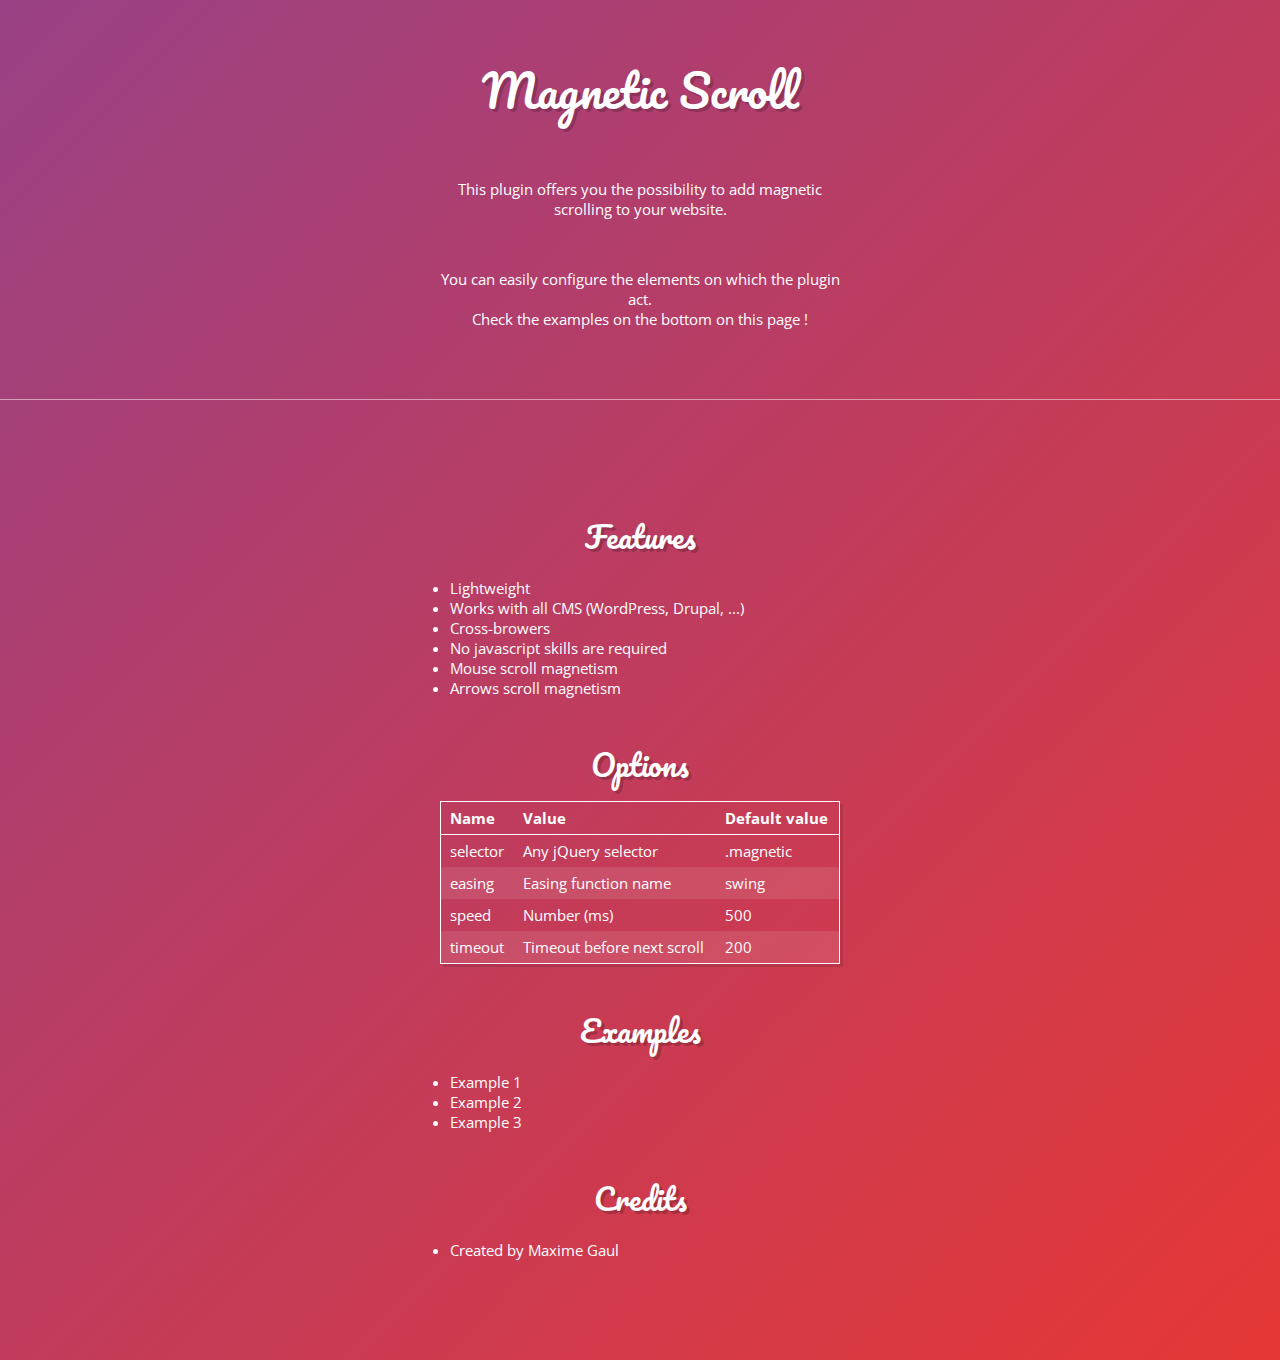
<file: index.html>
<!DOCTYPE html>
<html>
	<head>
		<meta charset=utf-8 />
		<title>Magnetic Scroll</title>
		<link rel="stylesheet" type="text/css" href="style.css">
	</head>
	<body>

		<div>
			<h1>Magnetic Scroll</h1>
			<p>This plugin offers you the possibility to add magnetic scrolling to your website.</p>
			<p>You can easily configure the elements on which the plugin act.<br/>
			Check the examples on the bottom on this page !</p>
		</div>
		<div class='text'>
			<h3>Features</h3>
			<ul>
				<li>Lightweight</li>
				<li>Works with all CMS (WordPress, Drupal, ...)</li>
				<li>Cross-browers</li>
				<li>No javascript skills are required</li>
				<li>Mouse scroll magnetism</li>
				<li>Arrows scroll magnetism</li>
			</ul>
			<h3>Options</h3>
			<table>
				<thead>
					<tr>
						<th>Name</th>
						<th>Value</th>
						<th>Default value</th>
					</tr>
				</thead>
				<tbody>
					<tr>
						<td>selector</td>
						<td>Any jQuery selector</td>
						<td>.magnetic</td>
					</tr>
					<tr>
						<td>easing</td>
						<td>Easing function name</td>
						<td>swing</td>
					</tr>
					<tr>
						<td>speed</td>
						<td>Number (ms)</td>
						<td>500</td>
					</tr>
					<tr>
						<td>timeout</td>
						<td>Timeout before next scroll</td>
						<td>200</td>
					</tr>
				</tbody>
			</table>
			<h3>Examples</h3>
			<ul>
				<li><a href='example1.html'>Example 1</a></li>
				<li><a href='example2.html'>Example 2</a></li>
				<li><a href='example3.html'>Example 3</a></li>
			</ul>
			<h3>Credits</h3>
			<ul>
				<li>Created by <a href="http://fr.linkedin.com/pub/maxime-gaul/95/1a6/4b7" target="_new">Maxime Gaul</a></li>
			</ul>
		</div>

	</body>
</html>
</file>
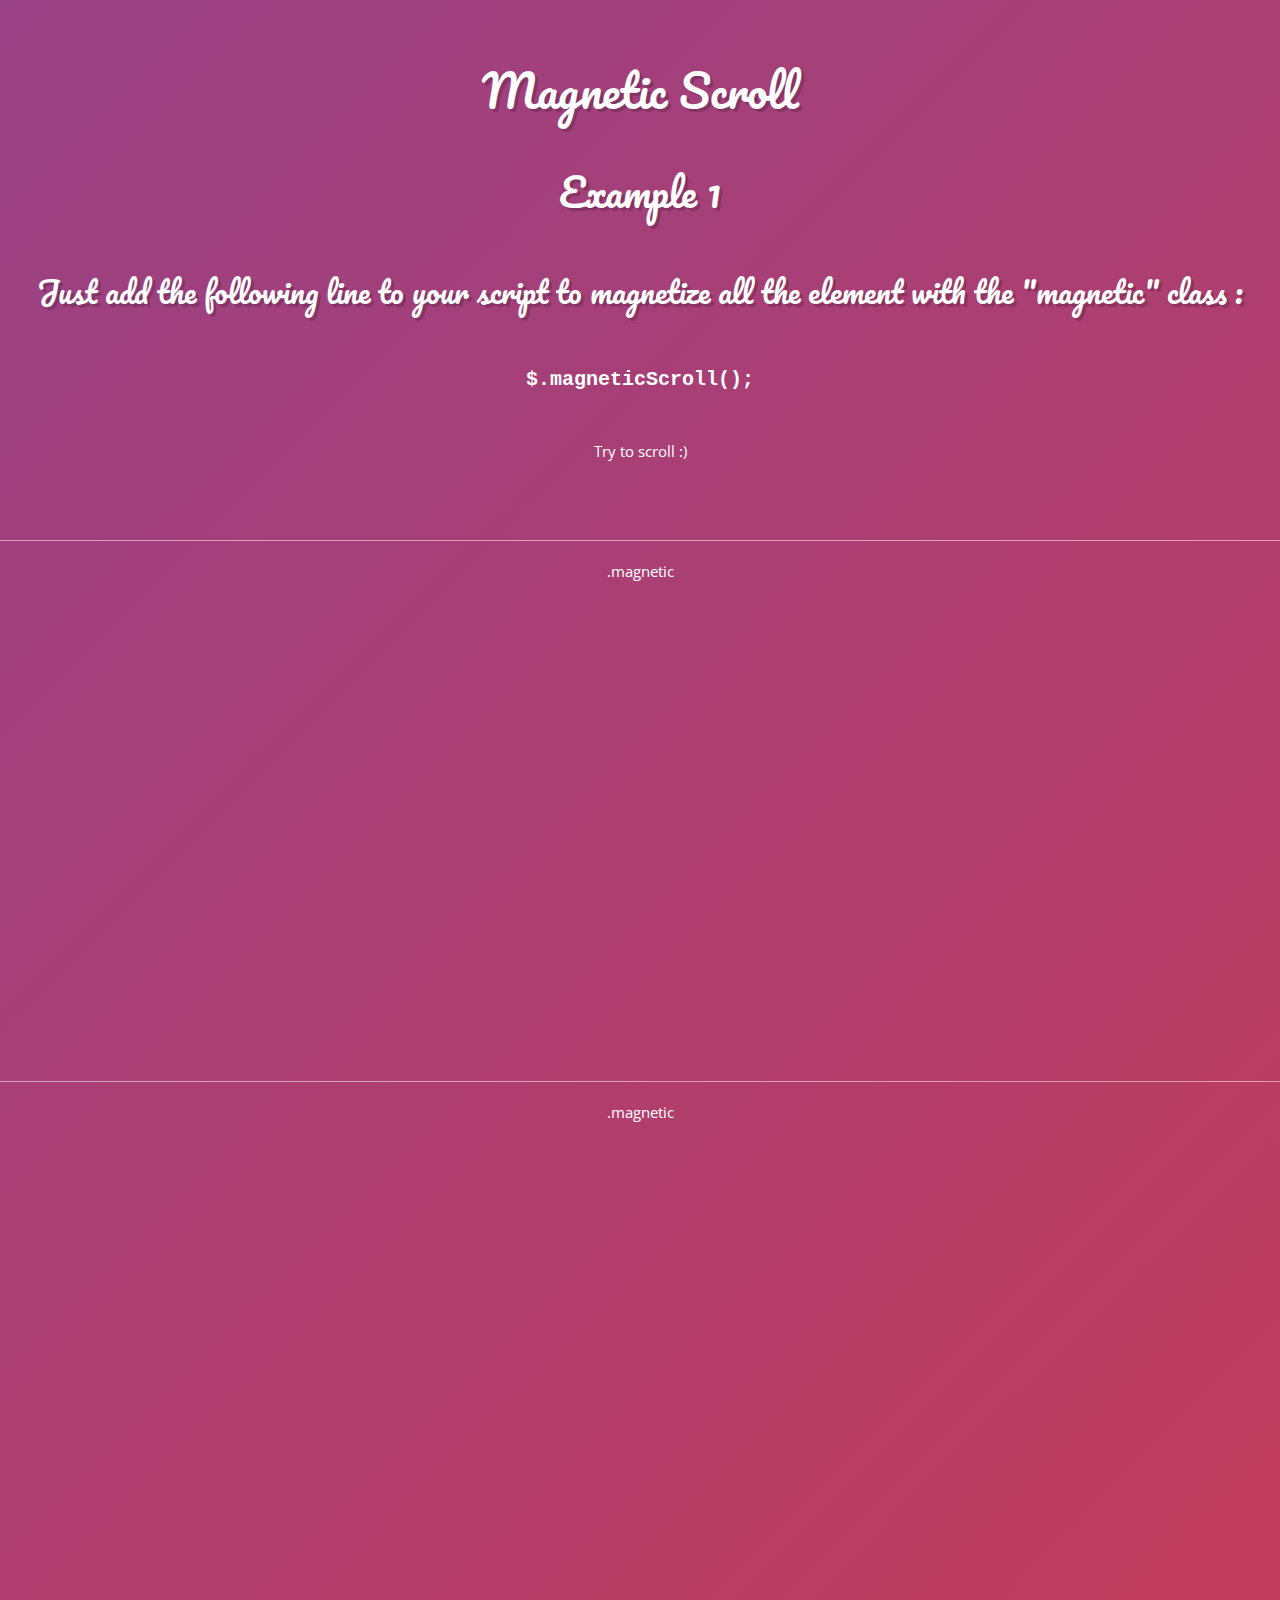
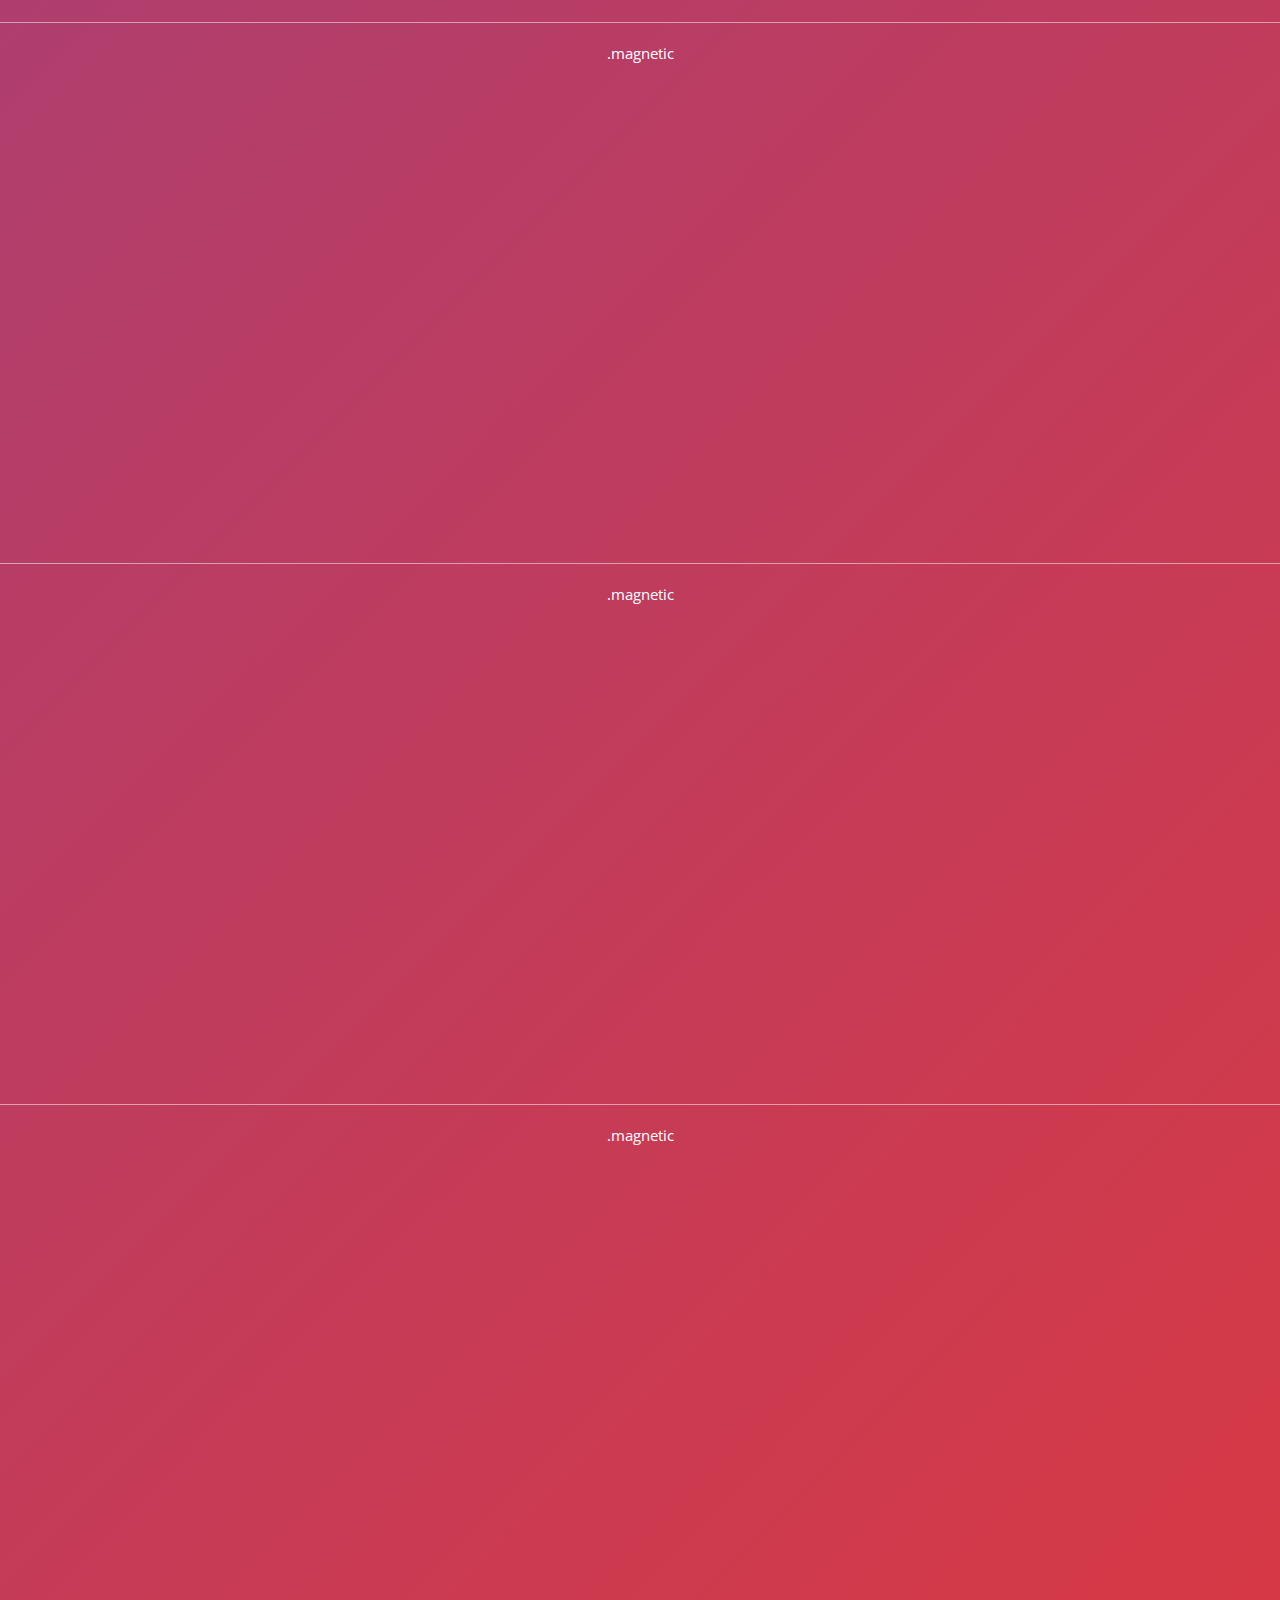
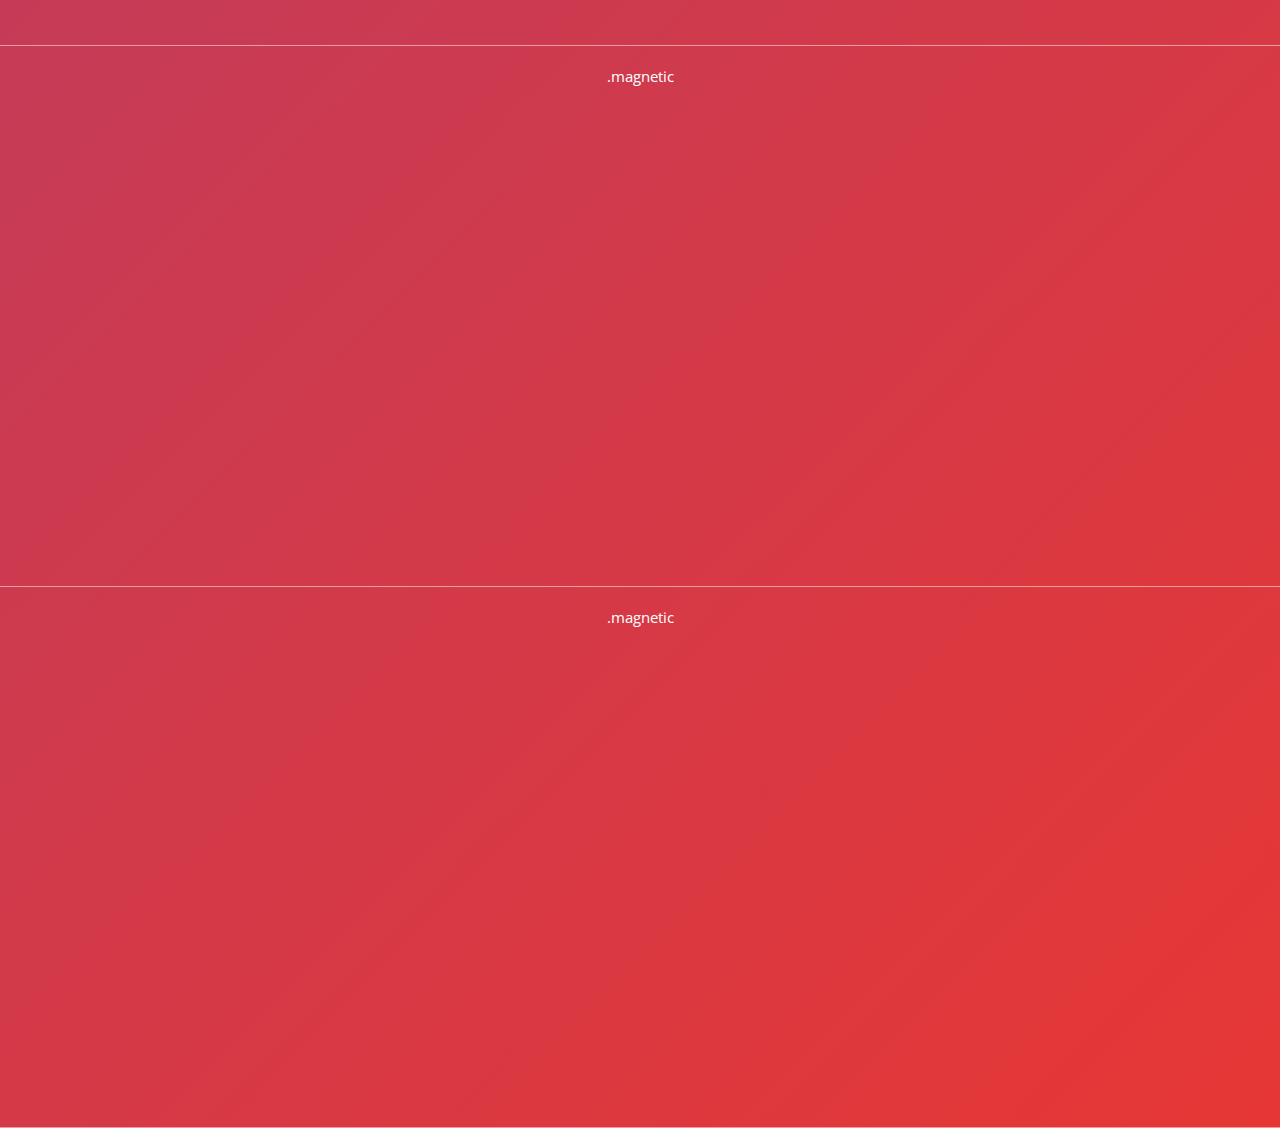
<file: example1.html>
<!DOCTYPE html>
<html>
	<head>
		<meta charset=utf-8 />
		<title>Magnetic Scroll - Example 1</title>
		<link rel="stylesheet" type="text/css" href="style.css">
		<script type="text/javascript" src="jquery-1.11.0.min.js"></script>
		<script type="text/javascript" src="magneticScroll-1.0.min.js"></script>
		<script>
			$.magneticScroll();
		</script>
	</head>
	<body>

		<div class='magnetic'>
			<h1>Magnetic Scroll</h1>
			<h2>Example 1</h2>
			<h3>Just add the following line to your script to magnetize all the element with the "magnetic" class :</h3>
			<code>$.magneticScroll();</code>
			<p>Try to scroll :)</p>
		</div>
		<div class='magnetic'>.magnetic</div>
		<div class='magnetic'>.magnetic</div>
		<div class='magnetic'>.magnetic</div>
		<div class='magnetic'>.magnetic</div>
		<div class='magnetic'>.magnetic</div>
		<div class='magnetic'>.magnetic</div>
		<div class='magnetic'>.magnetic</div>

	</body>
</html>
</file>
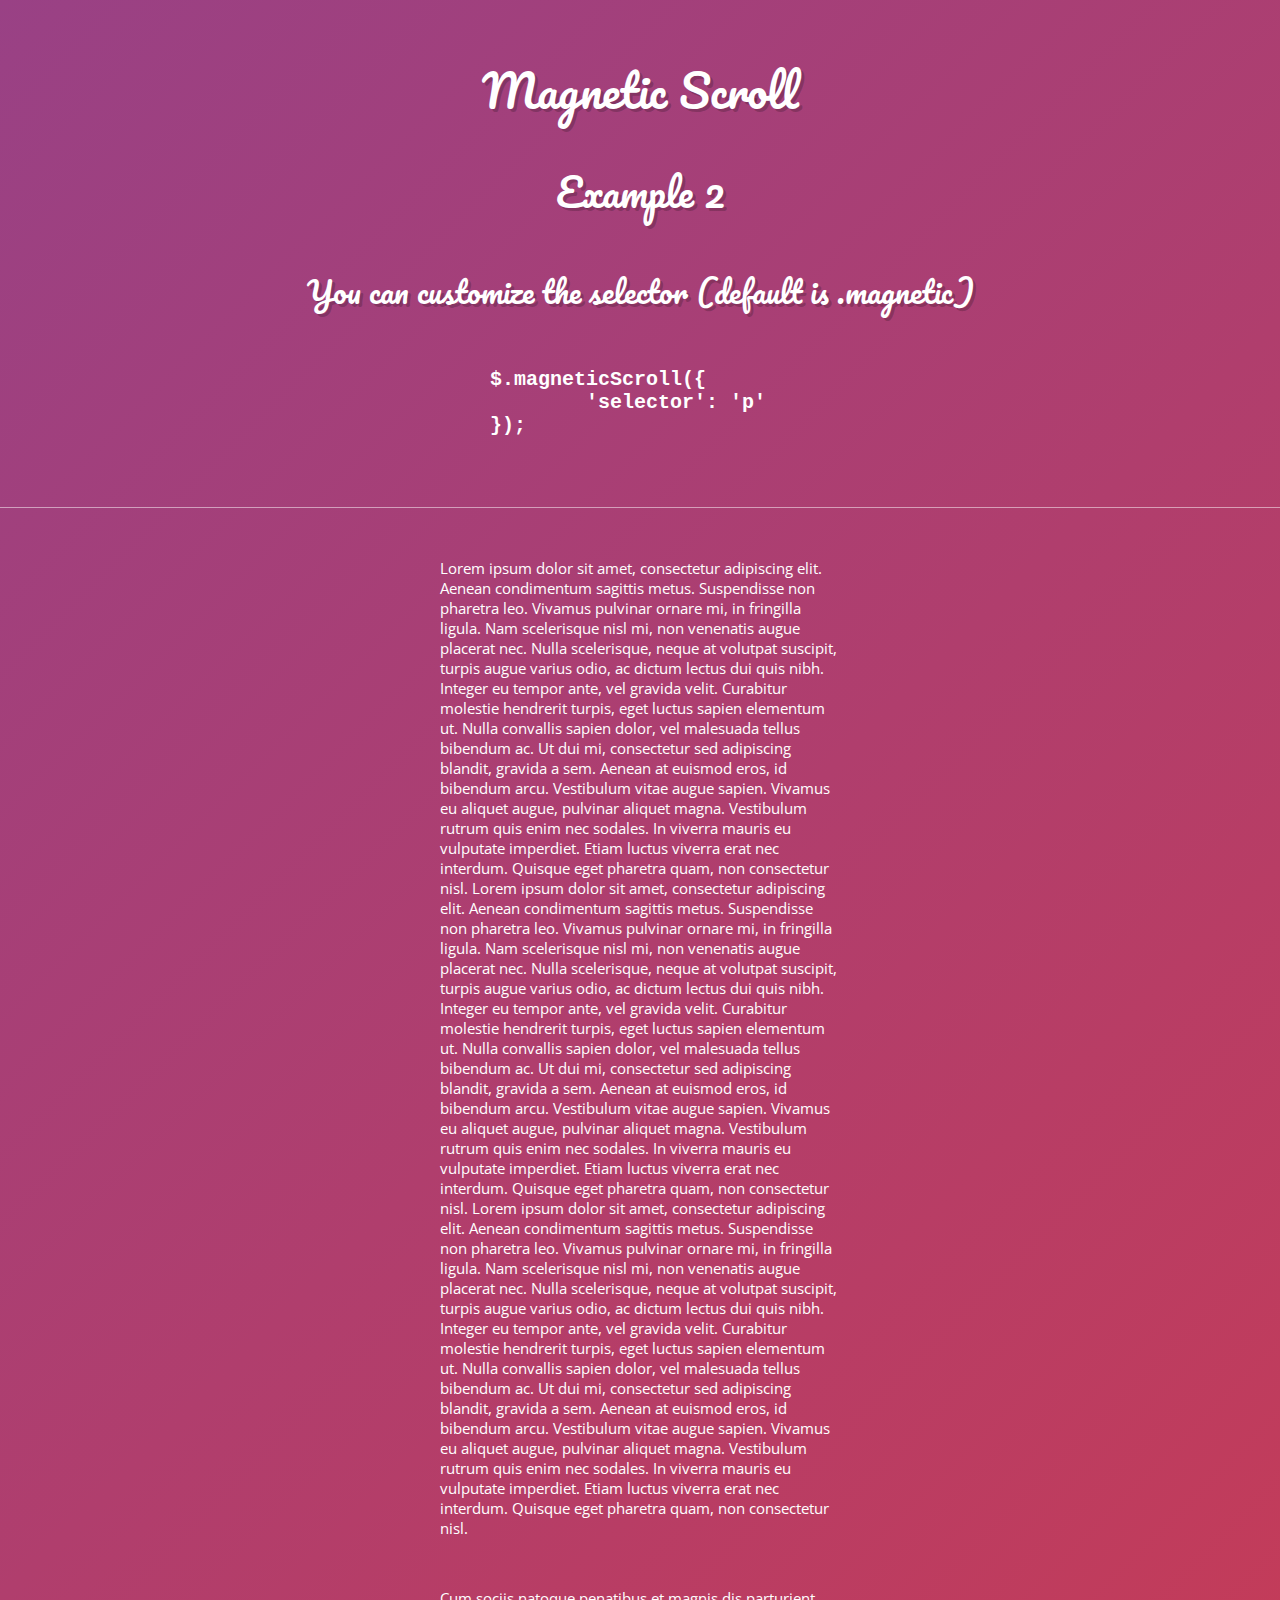
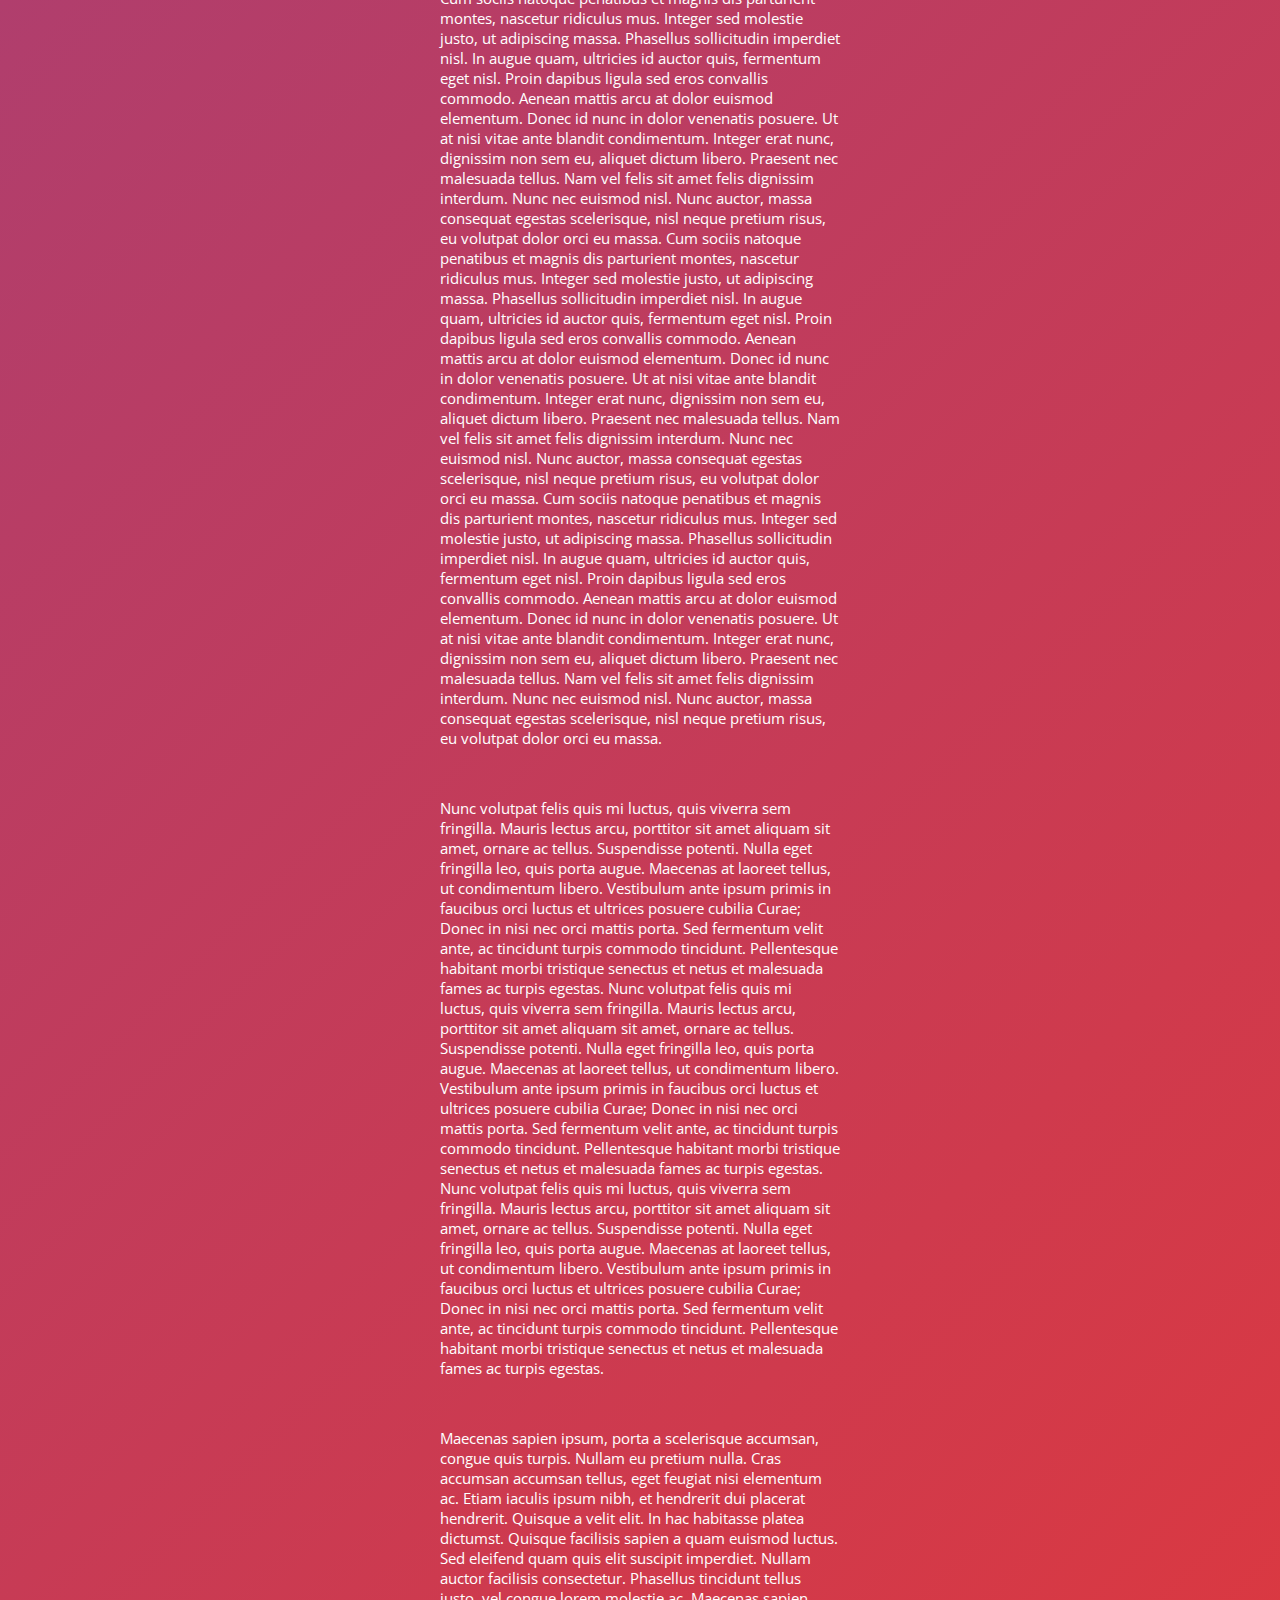
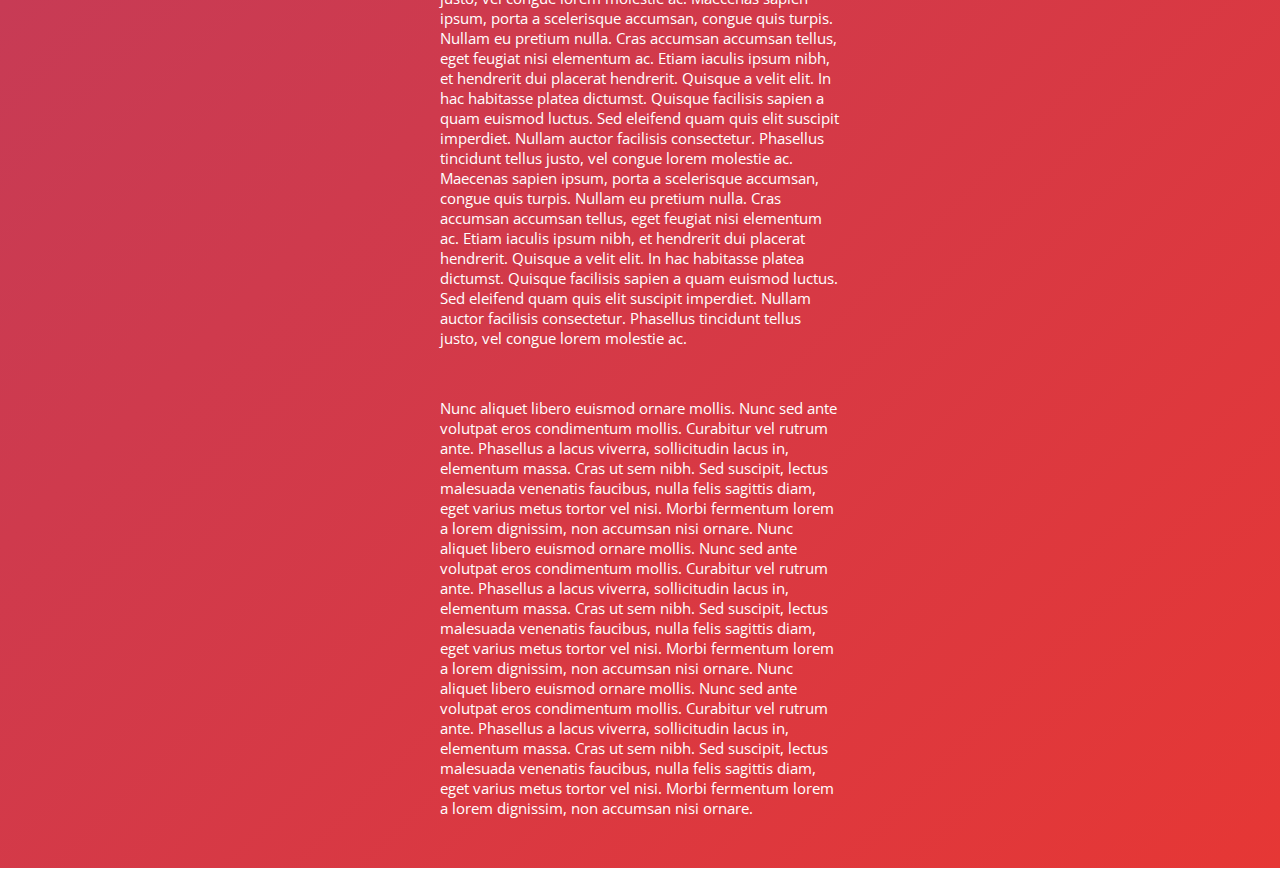
<file: example2.html>
<!DOCTYPE html>
<html>
	<head>
		<meta charset=utf-8 />
		<title>Magnetic Scroll - Example 2</title>
		<link rel="stylesheet" type="text/css" href="style.css">
		<script type="text/javascript" src="jquery-1.11.0.min.js"></script>
		<script type="text/javascript" src="magneticScroll-1.0.min.js"></script>
		<script>
			$.magneticScroll({
				'selector': 'p'
			});
		</script>
	</head>
	<body>

		<div>
			<h1>Magnetic Scroll</h1>
			<h2>Example 2</h2>
			<h3>You can customize the selector (default is .magnetic)</h3>
			<pre>$.magneticScroll({
	'selector': 'p'
});</pre>
		</div>
		<p>
			Lorem ipsum dolor sit amet, consectetur adipiscing elit. Aenean condimentum sagittis metus. Suspendisse non pharetra leo. Vivamus pulvinar ornare mi, in fringilla ligula. Nam scelerisque nisl mi, non venenatis augue placerat nec. Nulla scelerisque, neque at volutpat suscipit, turpis augue varius odio, ac dictum lectus dui quis nibh. Integer eu tempor ante, vel gravida velit. Curabitur molestie hendrerit turpis, eget luctus sapien elementum ut. Nulla convallis sapien dolor, vel malesuada tellus bibendum ac. Ut dui mi, consectetur sed adipiscing blandit, gravida a sem. Aenean at euismod eros, id bibendum arcu. Vestibulum vitae augue sapien. Vivamus eu aliquet augue, pulvinar aliquet magna. Vestibulum rutrum quis enim nec sodales. In viverra mauris eu vulputate imperdiet. Etiam luctus viverra erat nec interdum. Quisque eget pharetra quam, non consectetur nisl.
			Lorem ipsum dolor sit amet, consectetur adipiscing elit. Aenean condimentum sagittis metus. Suspendisse non pharetra leo. Vivamus pulvinar ornare mi, in fringilla ligula. Nam scelerisque nisl mi, non venenatis augue placerat nec. Nulla scelerisque, neque at volutpat suscipit, turpis augue varius odio, ac dictum lectus dui quis nibh. Integer eu tempor ante, vel gravida velit. Curabitur molestie hendrerit turpis, eget luctus sapien elementum ut. Nulla convallis sapien dolor, vel malesuada tellus bibendum ac. Ut dui mi, consectetur sed adipiscing blandit, gravida a sem. Aenean at euismod eros, id bibendum arcu. Vestibulum vitae augue sapien. Vivamus eu aliquet augue, pulvinar aliquet magna. Vestibulum rutrum quis enim nec sodales. In viverra mauris eu vulputate imperdiet. Etiam luctus viverra erat nec interdum. Quisque eget pharetra quam, non consectetur nisl.
			Lorem ipsum dolor sit amet, consectetur adipiscing elit. Aenean condimentum sagittis metus. Suspendisse non pharetra leo. Vivamus pulvinar ornare mi, in fringilla ligula. Nam scelerisque nisl mi, non venenatis augue placerat nec. Nulla scelerisque, neque at volutpat suscipit, turpis augue varius odio, ac dictum lectus dui quis nibh. Integer eu tempor ante, vel gravida velit. Curabitur molestie hendrerit turpis, eget luctus sapien elementum ut. Nulla convallis sapien dolor, vel malesuada tellus bibendum ac. Ut dui mi, consectetur sed adipiscing blandit, gravida a sem. Aenean at euismod eros, id bibendum arcu. Vestibulum vitae augue sapien. Vivamus eu aliquet augue, pulvinar aliquet magna. Vestibulum rutrum quis enim nec sodales. In viverra mauris eu vulputate imperdiet. Etiam luctus viverra erat nec interdum. Quisque eget pharetra quam, non consectetur nisl.
		</p>
		<p>
			Cum sociis natoque penatibus et magnis dis parturient montes, nascetur ridiculus mus. Integer sed molestie justo, ut adipiscing massa. Phasellus sollicitudin imperdiet nisl. In augue quam, ultricies id auctor quis, fermentum eget nisl. Proin dapibus ligula sed eros convallis commodo. Aenean mattis arcu at dolor euismod elementum. Donec id nunc in dolor venenatis posuere. Ut at nisi vitae ante blandit condimentum. Integer erat nunc, dignissim non sem eu, aliquet dictum libero. Praesent nec malesuada tellus. Nam vel felis sit amet felis dignissim interdum. Nunc nec euismod nisl. Nunc auctor, massa consequat egestas scelerisque, nisl neque pretium risus, eu volutpat dolor orci eu massa.
			Cum sociis natoque penatibus et magnis dis parturient montes, nascetur ridiculus mus. Integer sed molestie justo, ut adipiscing massa. Phasellus sollicitudin imperdiet nisl. In augue quam, ultricies id auctor quis, fermentum eget nisl. Proin dapibus ligula sed eros convallis commodo. Aenean mattis arcu at dolor euismod elementum. Donec id nunc in dolor venenatis posuere. Ut at nisi vitae ante blandit condimentum. Integer erat nunc, dignissim non sem eu, aliquet dictum libero. Praesent nec malesuada tellus. Nam vel felis sit amet felis dignissim interdum. Nunc nec euismod nisl. Nunc auctor, massa consequat egestas scelerisque, nisl neque pretium risus, eu volutpat dolor orci eu massa.
			Cum sociis natoque penatibus et magnis dis parturient montes, nascetur ridiculus mus. Integer sed molestie justo, ut adipiscing massa. Phasellus sollicitudin imperdiet nisl. In augue quam, ultricies id auctor quis, fermentum eget nisl. Proin dapibus ligula sed eros convallis commodo. Aenean mattis arcu at dolor euismod elementum. Donec id nunc in dolor venenatis posuere. Ut at nisi vitae ante blandit condimentum. Integer erat nunc, dignissim non sem eu, aliquet dictum libero. Praesent nec malesuada tellus. Nam vel felis sit amet felis dignissim interdum. Nunc nec euismod nisl. Nunc auctor, massa consequat egestas scelerisque, nisl neque pretium risus, eu volutpat dolor orci eu massa.
		</p>
		<p>
			Nunc volutpat felis quis mi luctus, quis viverra sem fringilla. Mauris lectus arcu, porttitor sit amet aliquam sit amet, ornare ac tellus. Suspendisse potenti. Nulla eget fringilla leo, quis porta augue. Maecenas at laoreet tellus, ut condimentum libero. Vestibulum ante ipsum primis in faucibus orci luctus et ultrices posuere cubilia Curae; Donec in nisi nec orci mattis porta. Sed fermentum velit ante, ac tincidunt turpis commodo tincidunt. Pellentesque habitant morbi tristique senectus et netus et malesuada fames ac turpis egestas.
			Nunc volutpat felis quis mi luctus, quis viverra sem fringilla. Mauris lectus arcu, porttitor sit amet aliquam sit amet, ornare ac tellus. Suspendisse potenti. Nulla eget fringilla leo, quis porta augue. Maecenas at laoreet tellus, ut condimentum libero. Vestibulum ante ipsum primis in faucibus orci luctus et ultrices posuere cubilia Curae; Donec in nisi nec orci mattis porta. Sed fermentum velit ante, ac tincidunt turpis commodo tincidunt. Pellentesque habitant morbi tristique senectus et netus et malesuada fames ac turpis egestas.
			Nunc volutpat felis quis mi luctus, quis viverra sem fringilla. Mauris lectus arcu, porttitor sit amet aliquam sit amet, ornare ac tellus. Suspendisse potenti. Nulla eget fringilla leo, quis porta augue. Maecenas at laoreet tellus, ut condimentum libero. Vestibulum ante ipsum primis in faucibus orci luctus et ultrices posuere cubilia Curae; Donec in nisi nec orci mattis porta. Sed fermentum velit ante, ac tincidunt turpis commodo tincidunt. Pellentesque habitant morbi tristique senectus et netus et malesuada fames ac turpis egestas.
		</p>
		<p>
			Maecenas sapien ipsum, porta a scelerisque accumsan, congue quis turpis. Nullam eu pretium nulla. Cras accumsan accumsan tellus, eget feugiat nisi elementum ac. Etiam iaculis ipsum nibh, et hendrerit dui placerat hendrerit. Quisque a velit elit. In hac habitasse platea dictumst. Quisque facilisis sapien a quam euismod luctus. Sed eleifend quam quis elit suscipit imperdiet. Nullam auctor facilisis consectetur. Phasellus tincidunt tellus justo, vel congue lorem molestie ac.
			Maecenas sapien ipsum, porta a scelerisque accumsan, congue quis turpis. Nullam eu pretium nulla. Cras accumsan accumsan tellus, eget feugiat nisi elementum ac. Etiam iaculis ipsum nibh, et hendrerit dui placerat hendrerit. Quisque a velit elit. In hac habitasse platea dictumst. Quisque facilisis sapien a quam euismod luctus. Sed eleifend quam quis elit suscipit imperdiet. Nullam auctor facilisis consectetur. Phasellus tincidunt tellus justo, vel congue lorem molestie ac.
			Maecenas sapien ipsum, porta a scelerisque accumsan, congue quis turpis. Nullam eu pretium nulla. Cras accumsan accumsan tellus, eget feugiat nisi elementum ac. Etiam iaculis ipsum nibh, et hendrerit dui placerat hendrerit. Quisque a velit elit. In hac habitasse platea dictumst. Quisque facilisis sapien a quam euismod luctus. Sed eleifend quam quis elit suscipit imperdiet. Nullam auctor facilisis consectetur. Phasellus tincidunt tellus justo, vel congue lorem molestie ac.
		</p>
		<p>
			Nunc aliquet libero euismod ornare mollis. Nunc sed ante volutpat eros condimentum mollis. Curabitur vel rutrum ante. Phasellus a lacus viverra, sollicitudin lacus in, elementum massa. Cras ut sem nibh. Sed suscipit, lectus malesuada venenatis faucibus, nulla felis sagittis diam, eget varius metus tortor vel nisi. Morbi fermentum lorem a lorem dignissim, non accumsan nisi ornare.
			Nunc aliquet libero euismod ornare mollis. Nunc sed ante volutpat eros condimentum mollis. Curabitur vel rutrum ante. Phasellus a lacus viverra, sollicitudin lacus in, elementum massa. Cras ut sem nibh. Sed suscipit, lectus malesuada venenatis faucibus, nulla felis sagittis diam, eget varius metus tortor vel nisi. Morbi fermentum lorem a lorem dignissim, non accumsan nisi ornare.
			Nunc aliquet libero euismod ornare mollis. Nunc sed ante volutpat eros condimentum mollis. Curabitur vel rutrum ante. Phasellus a lacus viverra, sollicitudin lacus in, elementum massa. Cras ut sem nibh. Sed suscipit, lectus malesuada venenatis faucibus, nulla felis sagittis diam, eget varius metus tortor vel nisi. Morbi fermentum lorem a lorem dignissim, non accumsan nisi ornare.
		</p>

	</body>
</html>
</file>
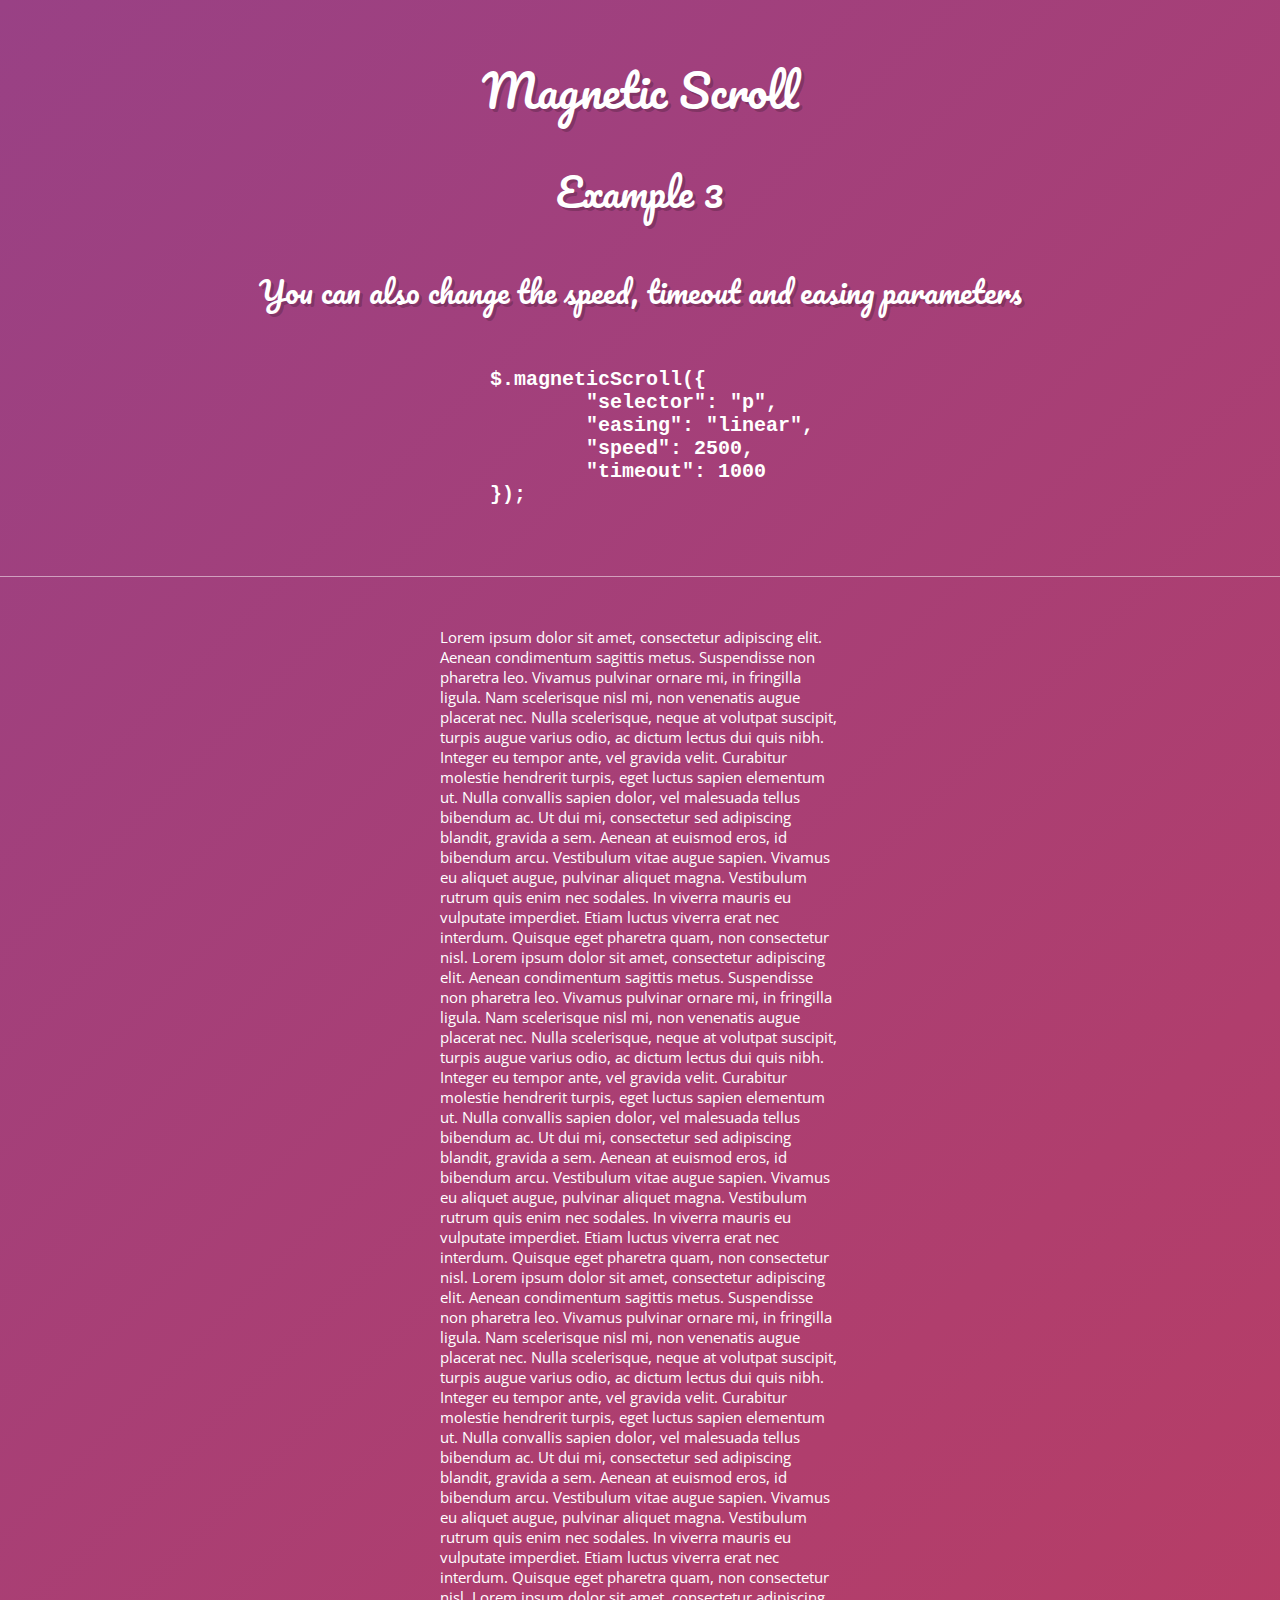
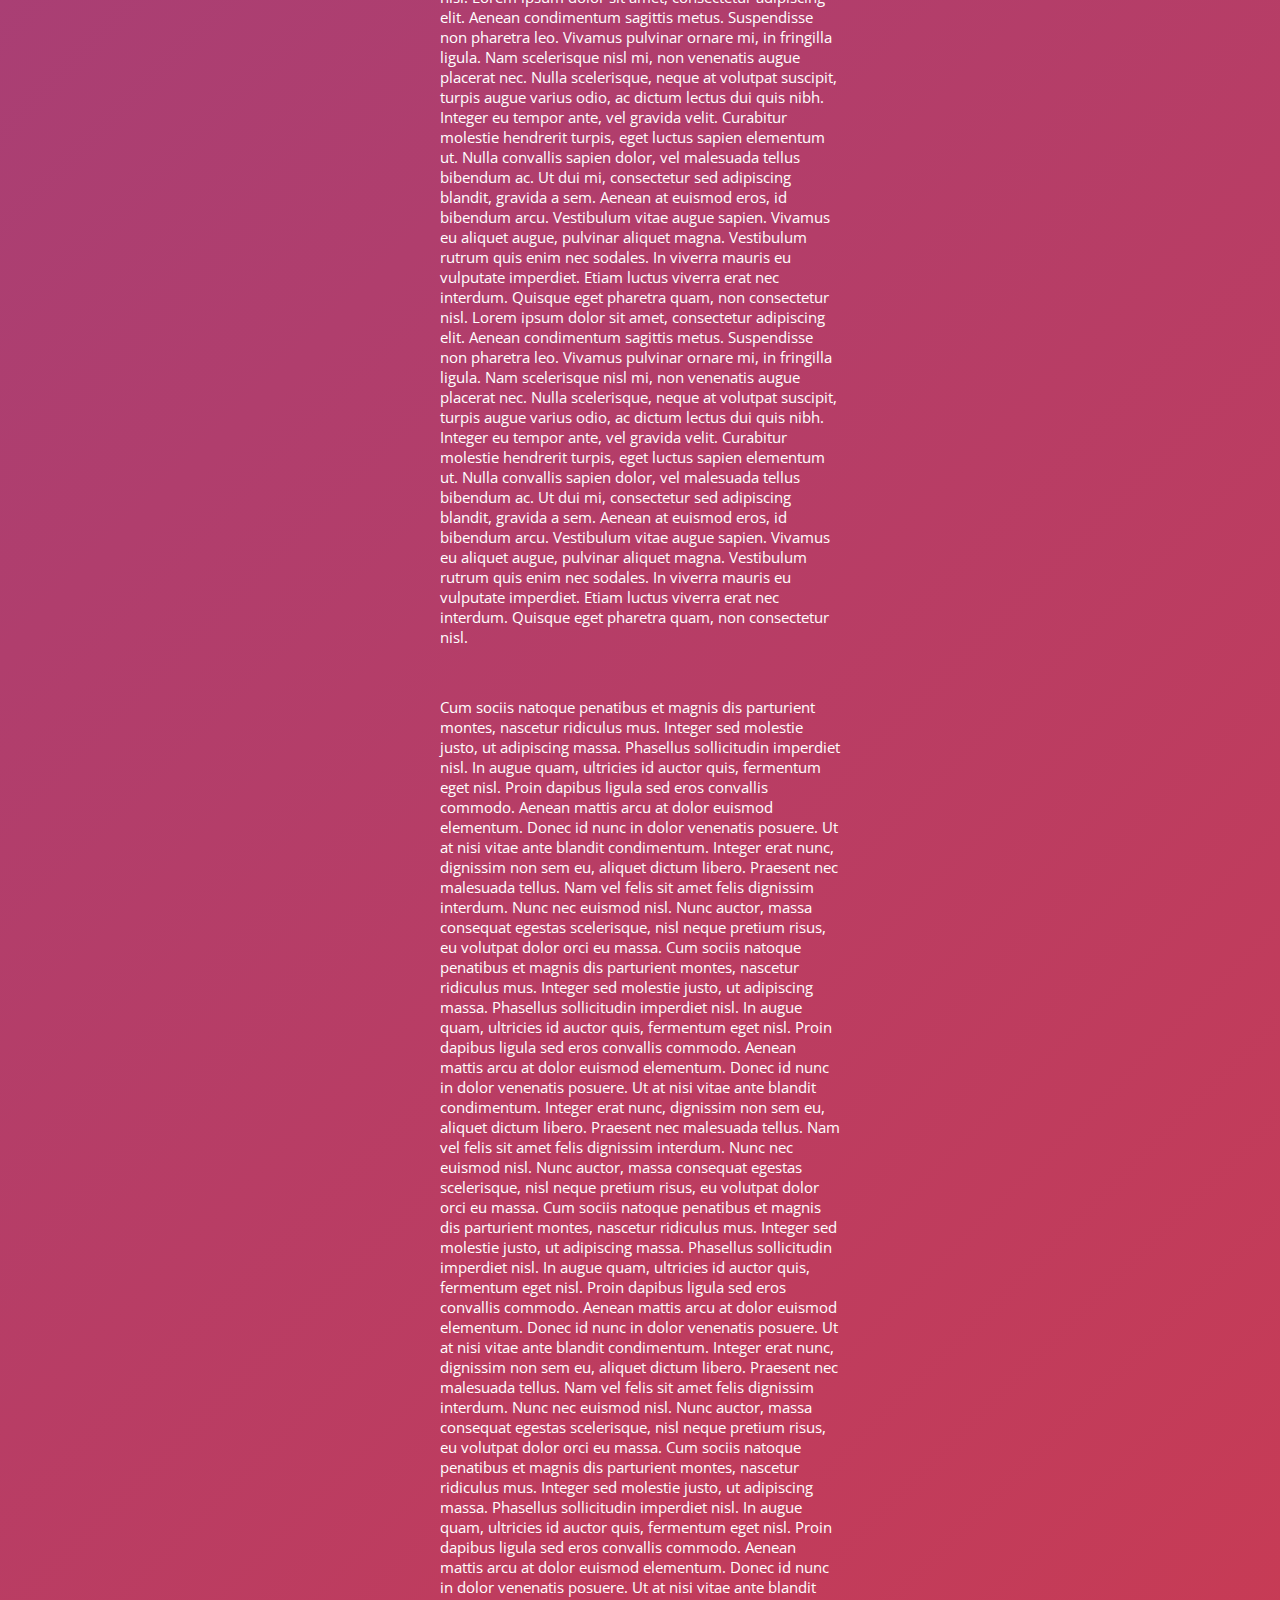
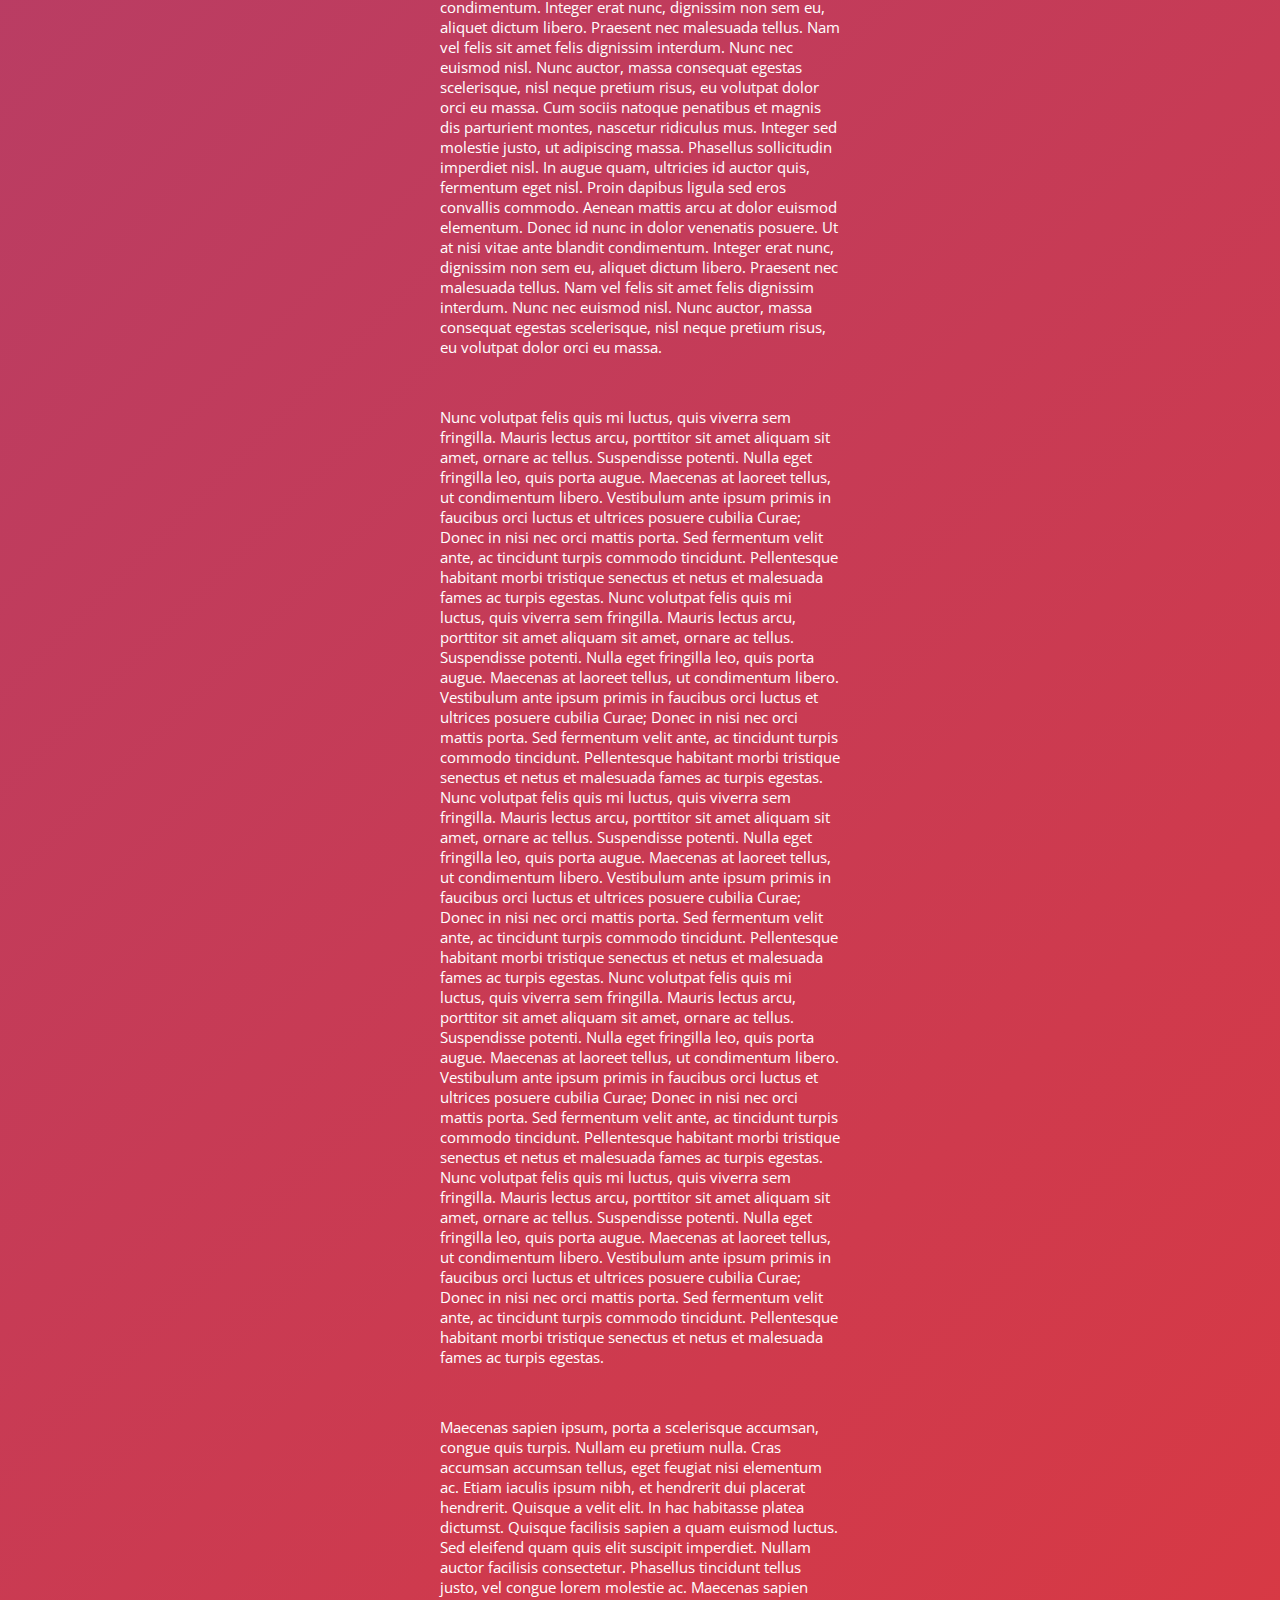
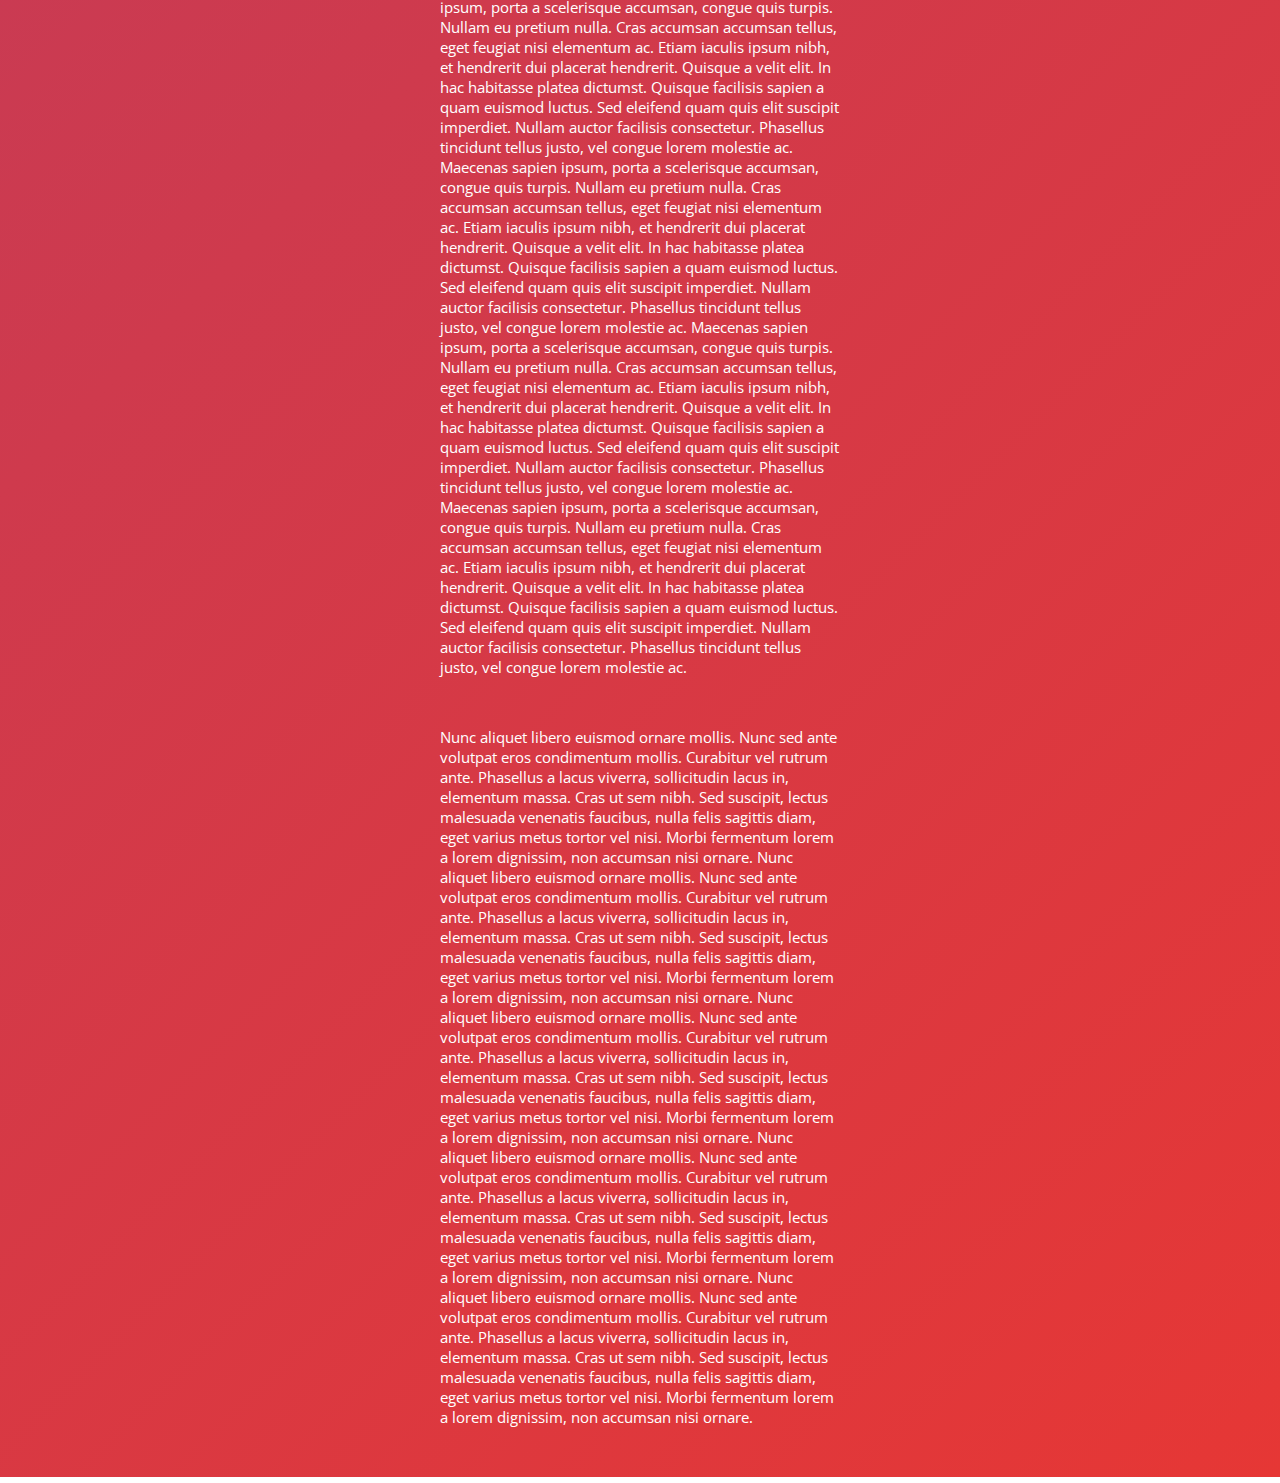
<file: example3.html>
<!DOCTYPE html>
<html>
	<head>
		<meta charset=utf-8 />
		<title>Magnetic Scroll - Example 3</title>
		<link rel="stylesheet" type="text/css" href="style.css">
		<script type="text/javascript" src="jquery-1.11.0.min.js"></script>
		<script type="text/javascript" src="magneticScroll-1.0.min.js"></script>
		<script>
			$.magneticScroll({
				"selector": "p",
				"easing": "linear",
				"speed": 2500,
				"timeout": 1000
			});
		</script>
	</head>
	<body>

		<div>
			<h1>Magnetic Scroll</h1>
			<h2>Example 3</h2>
			<h3>You can also change the speed, timeout and easing parameters</h3>
			<pre>$.magneticScroll({
	"selector": "p",
	"easing": "linear",
	"speed": 2500,
	"timeout": 1000
});</pre>
		</div>
		<p>
			Lorem ipsum dolor sit amet, consectetur adipiscing elit. Aenean condimentum sagittis metus. Suspendisse non pharetra leo. Vivamus pulvinar ornare mi, in fringilla ligula. Nam scelerisque nisl mi, non venenatis augue placerat nec. Nulla scelerisque, neque at volutpat suscipit, turpis augue varius odio, ac dictum lectus dui quis nibh. Integer eu tempor ante, vel gravida velit. Curabitur molestie hendrerit turpis, eget luctus sapien elementum ut. Nulla convallis sapien dolor, vel malesuada tellus bibendum ac. Ut dui mi, consectetur sed adipiscing blandit, gravida a sem. Aenean at euismod eros, id bibendum arcu. Vestibulum vitae augue sapien. Vivamus eu aliquet augue, pulvinar aliquet magna. Vestibulum rutrum quis enim nec sodales. In viverra mauris eu vulputate imperdiet. Etiam luctus viverra erat nec interdum. Quisque eget pharetra quam, non consectetur nisl.
			Lorem ipsum dolor sit amet, consectetur adipiscing elit. Aenean condimentum sagittis metus. Suspendisse non pharetra leo. Vivamus pulvinar ornare mi, in fringilla ligula. Nam scelerisque nisl mi, non venenatis augue placerat nec. Nulla scelerisque, neque at volutpat suscipit, turpis augue varius odio, ac dictum lectus dui quis nibh. Integer eu tempor ante, vel gravida velit. Curabitur molestie hendrerit turpis, eget luctus sapien elementum ut. Nulla convallis sapien dolor, vel malesuada tellus bibendum ac. Ut dui mi, consectetur sed adipiscing blandit, gravida a sem. Aenean at euismod eros, id bibendum arcu. Vestibulum vitae augue sapien. Vivamus eu aliquet augue, pulvinar aliquet magna. Vestibulum rutrum quis enim nec sodales. In viverra mauris eu vulputate imperdiet. Etiam luctus viverra erat nec interdum. Quisque eget pharetra quam, non consectetur nisl.
			Lorem ipsum dolor sit amet, consectetur adipiscing elit. Aenean condimentum sagittis metus. Suspendisse non pharetra leo. Vivamus pulvinar ornare mi, in fringilla ligula. Nam scelerisque nisl mi, non venenatis augue placerat nec. Nulla scelerisque, neque at volutpat suscipit, turpis augue varius odio, ac dictum lectus dui quis nibh. Integer eu tempor ante, vel gravida velit. Curabitur molestie hendrerit turpis, eget luctus sapien elementum ut. Nulla convallis sapien dolor, vel malesuada tellus bibendum ac. Ut dui mi, consectetur sed adipiscing blandit, gravida a sem. Aenean at euismod eros, id bibendum arcu. Vestibulum vitae augue sapien. Vivamus eu aliquet augue, pulvinar aliquet magna. Vestibulum rutrum quis enim nec sodales. In viverra mauris eu vulputate imperdiet. Etiam luctus viverra erat nec interdum. Quisque eget pharetra quam, non consectetur nisl.
			Lorem ipsum dolor sit amet, consectetur adipiscing elit. Aenean condimentum sagittis metus. Suspendisse non pharetra leo. Vivamus pulvinar ornare mi, in fringilla ligula. Nam scelerisque nisl mi, non venenatis augue placerat nec. Nulla scelerisque, neque at volutpat suscipit, turpis augue varius odio, ac dictum lectus dui quis nibh. Integer eu tempor ante, vel gravida velit. Curabitur molestie hendrerit turpis, eget luctus sapien elementum ut. Nulla convallis sapien dolor, vel malesuada tellus bibendum ac. Ut dui mi, consectetur sed adipiscing blandit, gravida a sem. Aenean at euismod eros, id bibendum arcu. Vestibulum vitae augue sapien. Vivamus eu aliquet augue, pulvinar aliquet magna. Vestibulum rutrum quis enim nec sodales. In viverra mauris eu vulputate imperdiet. Etiam luctus viverra erat nec interdum. Quisque eget pharetra quam, non consectetur nisl.
			Lorem ipsum dolor sit amet, consectetur adipiscing elit. Aenean condimentum sagittis metus. Suspendisse non pharetra leo. Vivamus pulvinar ornare mi, in fringilla ligula. Nam scelerisque nisl mi, non venenatis augue placerat nec. Nulla scelerisque, neque at volutpat suscipit, turpis augue varius odio, ac dictum lectus dui quis nibh. Integer eu tempor ante, vel gravida velit. Curabitur molestie hendrerit turpis, eget luctus sapien elementum ut. Nulla convallis sapien dolor, vel malesuada tellus bibendum ac. Ut dui mi, consectetur sed adipiscing blandit, gravida a sem. Aenean at euismod eros, id bibendum arcu. Vestibulum vitae augue sapien. Vivamus eu aliquet augue, pulvinar aliquet magna. Vestibulum rutrum quis enim nec sodales. In viverra mauris eu vulputate imperdiet. Etiam luctus viverra erat nec interdum. Quisque eget pharetra quam, non consectetur nisl.
		</p>
		<p>
			Cum sociis natoque penatibus et magnis dis parturient montes, nascetur ridiculus mus. Integer sed molestie justo, ut adipiscing massa. Phasellus sollicitudin imperdiet nisl. In augue quam, ultricies id auctor quis, fermentum eget nisl. Proin dapibus ligula sed eros convallis commodo. Aenean mattis arcu at dolor euismod elementum. Donec id nunc in dolor venenatis posuere. Ut at nisi vitae ante blandit condimentum. Integer erat nunc, dignissim non sem eu, aliquet dictum libero. Praesent nec malesuada tellus. Nam vel felis sit amet felis dignissim interdum. Nunc nec euismod nisl. Nunc auctor, massa consequat egestas scelerisque, nisl neque pretium risus, eu volutpat dolor orci eu massa.
			Cum sociis natoque penatibus et magnis dis parturient montes, nascetur ridiculus mus. Integer sed molestie justo, ut adipiscing massa. Phasellus sollicitudin imperdiet nisl. In augue quam, ultricies id auctor quis, fermentum eget nisl. Proin dapibus ligula sed eros convallis commodo. Aenean mattis arcu at dolor euismod elementum. Donec id nunc in dolor venenatis posuere. Ut at nisi vitae ante blandit condimentum. Integer erat nunc, dignissim non sem eu, aliquet dictum libero. Praesent nec malesuada tellus. Nam vel felis sit amet felis dignissim interdum. Nunc nec euismod nisl. Nunc auctor, massa consequat egestas scelerisque, nisl neque pretium risus, eu volutpat dolor orci eu massa.
			Cum sociis natoque penatibus et magnis dis parturient montes, nascetur ridiculus mus. Integer sed molestie justo, ut adipiscing massa. Phasellus sollicitudin imperdiet nisl. In augue quam, ultricies id auctor quis, fermentum eget nisl. Proin dapibus ligula sed eros convallis commodo. Aenean mattis arcu at dolor euismod elementum. Donec id nunc in dolor venenatis posuere. Ut at nisi vitae ante blandit condimentum. Integer erat nunc, dignissim non sem eu, aliquet dictum libero. Praesent nec malesuada tellus. Nam vel felis sit amet felis dignissim interdum. Nunc nec euismod nisl. Nunc auctor, massa consequat egestas scelerisque, nisl neque pretium risus, eu volutpat dolor orci eu massa.
			Cum sociis natoque penatibus et magnis dis parturient montes, nascetur ridiculus mus. Integer sed molestie justo, ut adipiscing massa. Phasellus sollicitudin imperdiet nisl. In augue quam, ultricies id auctor quis, fermentum eget nisl. Proin dapibus ligula sed eros convallis commodo. Aenean mattis arcu at dolor euismod elementum. Donec id nunc in dolor venenatis posuere. Ut at nisi vitae ante blandit condimentum. Integer erat nunc, dignissim non sem eu, aliquet dictum libero. Praesent nec malesuada tellus. Nam vel felis sit amet felis dignissim interdum. Nunc nec euismod nisl. Nunc auctor, massa consequat egestas scelerisque, nisl neque pretium risus, eu volutpat dolor orci eu massa.
			Cum sociis natoque penatibus et magnis dis parturient montes, nascetur ridiculus mus. Integer sed molestie justo, ut adipiscing massa. Phasellus sollicitudin imperdiet nisl. In augue quam, ultricies id auctor quis, fermentum eget nisl. Proin dapibus ligula sed eros convallis commodo. Aenean mattis arcu at dolor euismod elementum. Donec id nunc in dolor venenatis posuere. Ut at nisi vitae ante blandit condimentum. Integer erat nunc, dignissim non sem eu, aliquet dictum libero. Praesent nec malesuada tellus. Nam vel felis sit amet felis dignissim interdum. Nunc nec euismod nisl. Nunc auctor, massa consequat egestas scelerisque, nisl neque pretium risus, eu volutpat dolor orci eu massa.
		</p>
		<p>
			Nunc volutpat felis quis mi luctus, quis viverra sem fringilla. Mauris lectus arcu, porttitor sit amet aliquam sit amet, ornare ac tellus. Suspendisse potenti. Nulla eget fringilla leo, quis porta augue. Maecenas at laoreet tellus, ut condimentum libero. Vestibulum ante ipsum primis in faucibus orci luctus et ultrices posuere cubilia Curae; Donec in nisi nec orci mattis porta. Sed fermentum velit ante, ac tincidunt turpis commodo tincidunt. Pellentesque habitant morbi tristique senectus et netus et malesuada fames ac turpis egestas.
			Nunc volutpat felis quis mi luctus, quis viverra sem fringilla. Mauris lectus arcu, porttitor sit amet aliquam sit amet, ornare ac tellus. Suspendisse potenti. Nulla eget fringilla leo, quis porta augue. Maecenas at laoreet tellus, ut condimentum libero. Vestibulum ante ipsum primis in faucibus orci luctus et ultrices posuere cubilia Curae; Donec in nisi nec orci mattis porta. Sed fermentum velit ante, ac tincidunt turpis commodo tincidunt. Pellentesque habitant morbi tristique senectus et netus et malesuada fames ac turpis egestas.
			Nunc volutpat felis quis mi luctus, quis viverra sem fringilla. Mauris lectus arcu, porttitor sit amet aliquam sit amet, ornare ac tellus. Suspendisse potenti. Nulla eget fringilla leo, quis porta augue. Maecenas at laoreet tellus, ut condimentum libero. Vestibulum ante ipsum primis in faucibus orci luctus et ultrices posuere cubilia Curae; Donec in nisi nec orci mattis porta. Sed fermentum velit ante, ac tincidunt turpis commodo tincidunt. Pellentesque habitant morbi tristique senectus et netus et malesuada fames ac turpis egestas.
			Nunc volutpat felis quis mi luctus, quis viverra sem fringilla. Mauris lectus arcu, porttitor sit amet aliquam sit amet, ornare ac tellus. Suspendisse potenti. Nulla eget fringilla leo, quis porta augue. Maecenas at laoreet tellus, ut condimentum libero. Vestibulum ante ipsum primis in faucibus orci luctus et ultrices posuere cubilia Curae; Donec in nisi nec orci mattis porta. Sed fermentum velit ante, ac tincidunt turpis commodo tincidunt. Pellentesque habitant morbi tristique senectus et netus et malesuada fames ac turpis egestas.
			Nunc volutpat felis quis mi luctus, quis viverra sem fringilla. Mauris lectus arcu, porttitor sit amet aliquam sit amet, ornare ac tellus. Suspendisse potenti. Nulla eget fringilla leo, quis porta augue. Maecenas at laoreet tellus, ut condimentum libero. Vestibulum ante ipsum primis in faucibus orci luctus et ultrices posuere cubilia Curae; Donec in nisi nec orci mattis porta. Sed fermentum velit ante, ac tincidunt turpis commodo tincidunt. Pellentesque habitant morbi tristique senectus et netus et malesuada fames ac turpis egestas.
		</p>
		<p>
			Maecenas sapien ipsum, porta a scelerisque accumsan, congue quis turpis. Nullam eu pretium nulla. Cras accumsan accumsan tellus, eget feugiat nisi elementum ac. Etiam iaculis ipsum nibh, et hendrerit dui placerat hendrerit. Quisque a velit elit. In hac habitasse platea dictumst. Quisque facilisis sapien a quam euismod luctus. Sed eleifend quam quis elit suscipit imperdiet. Nullam auctor facilisis consectetur. Phasellus tincidunt tellus justo, vel congue lorem molestie ac.
			Maecenas sapien ipsum, porta a scelerisque accumsan, congue quis turpis. Nullam eu pretium nulla. Cras accumsan accumsan tellus, eget feugiat nisi elementum ac. Etiam iaculis ipsum nibh, et hendrerit dui placerat hendrerit. Quisque a velit elit. In hac habitasse platea dictumst. Quisque facilisis sapien a quam euismod luctus. Sed eleifend quam quis elit suscipit imperdiet. Nullam auctor facilisis consectetur. Phasellus tincidunt tellus justo, vel congue lorem molestie ac.
			Maecenas sapien ipsum, porta a scelerisque accumsan, congue quis turpis. Nullam eu pretium nulla. Cras accumsan accumsan tellus, eget feugiat nisi elementum ac. Etiam iaculis ipsum nibh, et hendrerit dui placerat hendrerit. Quisque a velit elit. In hac habitasse platea dictumst. Quisque facilisis sapien a quam euismod luctus. Sed eleifend quam quis elit suscipit imperdiet. Nullam auctor facilisis consectetur. Phasellus tincidunt tellus justo, vel congue lorem molestie ac.
			Maecenas sapien ipsum, porta a scelerisque accumsan, congue quis turpis. Nullam eu pretium nulla. Cras accumsan accumsan tellus, eget feugiat nisi elementum ac. Etiam iaculis ipsum nibh, et hendrerit dui placerat hendrerit. Quisque a velit elit. In hac habitasse platea dictumst. Quisque facilisis sapien a quam euismod luctus. Sed eleifend quam quis elit suscipit imperdiet. Nullam auctor facilisis consectetur. Phasellus tincidunt tellus justo, vel congue lorem molestie ac.
			Maecenas sapien ipsum, porta a scelerisque accumsan, congue quis turpis. Nullam eu pretium nulla. Cras accumsan accumsan tellus, eget feugiat nisi elementum ac. Etiam iaculis ipsum nibh, et hendrerit dui placerat hendrerit. Quisque a velit elit. In hac habitasse platea dictumst. Quisque facilisis sapien a quam euismod luctus. Sed eleifend quam quis elit suscipit imperdiet. Nullam auctor facilisis consectetur. Phasellus tincidunt tellus justo, vel congue lorem molestie ac.
		</p>
		<p>
			Nunc aliquet libero euismod ornare mollis. Nunc sed ante volutpat eros condimentum mollis. Curabitur vel rutrum ante. Phasellus a lacus viverra, sollicitudin lacus in, elementum massa. Cras ut sem nibh. Sed suscipit, lectus malesuada venenatis faucibus, nulla felis sagittis diam, eget varius metus tortor vel nisi. Morbi fermentum lorem a lorem dignissim, non accumsan nisi ornare.
			Nunc aliquet libero euismod ornare mollis. Nunc sed ante volutpat eros condimentum mollis. Curabitur vel rutrum ante. Phasellus a lacus viverra, sollicitudin lacus in, elementum massa. Cras ut sem nibh. Sed suscipit, lectus malesuada venenatis faucibus, nulla felis sagittis diam, eget varius metus tortor vel nisi. Morbi fermentum lorem a lorem dignissim, non accumsan nisi ornare.
			Nunc aliquet libero euismod ornare mollis. Nunc sed ante volutpat eros condimentum mollis. Curabitur vel rutrum ante. Phasellus a lacus viverra, sollicitudin lacus in, elementum massa. Cras ut sem nibh. Sed suscipit, lectus malesuada venenatis faucibus, nulla felis sagittis diam, eget varius metus tortor vel nisi. Morbi fermentum lorem a lorem dignissim, non accumsan nisi ornare.
			Nunc aliquet libero euismod ornare mollis. Nunc sed ante volutpat eros condimentum mollis. Curabitur vel rutrum ante. Phasellus a lacus viverra, sollicitudin lacus in, elementum massa. Cras ut sem nibh. Sed suscipit, lectus malesuada venenatis faucibus, nulla felis sagittis diam, eget varius metus tortor vel nisi. Morbi fermentum lorem a lorem dignissim, non accumsan nisi ornare.
			Nunc aliquet libero euismod ornare mollis. Nunc sed ante volutpat eros condimentum mollis. Curabitur vel rutrum ante. Phasellus a lacus viverra, sollicitudin lacus in, elementum massa. Cras ut sem nibh. Sed suscipit, lectus malesuada venenatis faucibus, nulla felis sagittis diam, eget varius metus tortor vel nisi. Morbi fermentum lorem a lorem dignissim, non accumsan nisi ornare.
		</p>

	</body>
</html>
</file>
<file: style.css>
@import url(http://fonts.googleapis.com/css?family=Pacifico|Open+Sans);

body {
  font-size: 15px;
  margin: 0;
  padding: 0;
  color:white;
  font-family: 'Open Sans', Helvetica, Arial, Sans-serif;
  background: #994185; /* Old browsers */
  background: -moz-linear-gradient(-45deg,  #994185 0%, #e63735 100%); /* FF3.6+ */
  background: -webkit-gradient(linear, left top, right bottom, color-stop(0%,#994185), color-stop(100%,#e63735)); /* Chrome,Safari4+ */
  background: -webkit-linear-gradient(-45deg,  #994185 0%,#e63735 100%); /* Chrome10+,Safari5.1+ */
  background: -o-linear-gradient(-45deg,  #994185 0%,#e63735 100%); /* Opera 11.10+ */
  background: -ms-linear-gradient(-45deg,  #994185 0%,#e63735 100%); /* IE10+ */
  background: linear-gradient(135deg,  #994185 0%,#e63735 100%); /* W3C */
  filter: progid:DXImageTransform.Microsoft.gradient( startColorstr='#994185', endColorstr='#e63735',GradientType=1 ); /* IE6-9 fallback on horizontal gradient */
  -webkit-font-smoothing: antialiased;
  -moz-osx-font-smoothing: grayscale;
}
a {
  color:white;
  text-decoration: none;
}
a:hover {
  text-decoration: underline;
}
h1,
h2,
h3 {
  font-family: 'Pacifico';
  font-weight: normal;
  text-align: center;
  text-shadow: 3px 3px 0px rgba(0, 0, 0, 0.2);
}
h1 {
  font-size: 3em;
}
h2 {
  font-size: 2.5em;
  margin: 0;
}
h3 {
  font-size: 2em;
  margin-bottom: 10px;
  margin-top: 40px;
}
div {
  text-align: center;
  border-bottom: 1px solid rgba(255, 255, 255, 0.5);
  padding: 20px 0;
}
div.text {
  max-width: 400px;
  margin: 50px auto;
  text-align: left;
  border: none;
}
div.magnetic {
  min-height: 500px;
}
ul {
  margin-bottom: 30px;
  padding-left: 10px;
}
code {
  font-size: 20px;
  margin: 50px 0;
  font-weight:bold;
  display:block;
}
pre {
  font-size: 20px;
  margin: 50px auto;
  font-weight:bold;
  display:block;
  width: 300px;
  text-align:left;
}
p {
  max-width: 400px;
  margin: 50px auto;
}
table {
  width: 100%;
  border-collapse: collapse;
  border: 1px solid white;
  box-shadow: 3px 3px 0px rgba(0, 0, 0, 0.1);
}
table th {
  border-bottom: 1px solid white;
}
table th,
table td {
  padding: 6px 9px;
}
table tr:nth-child(even) {
  background-color: rgba(255, 255, 255, 0.1);
}
</file>
